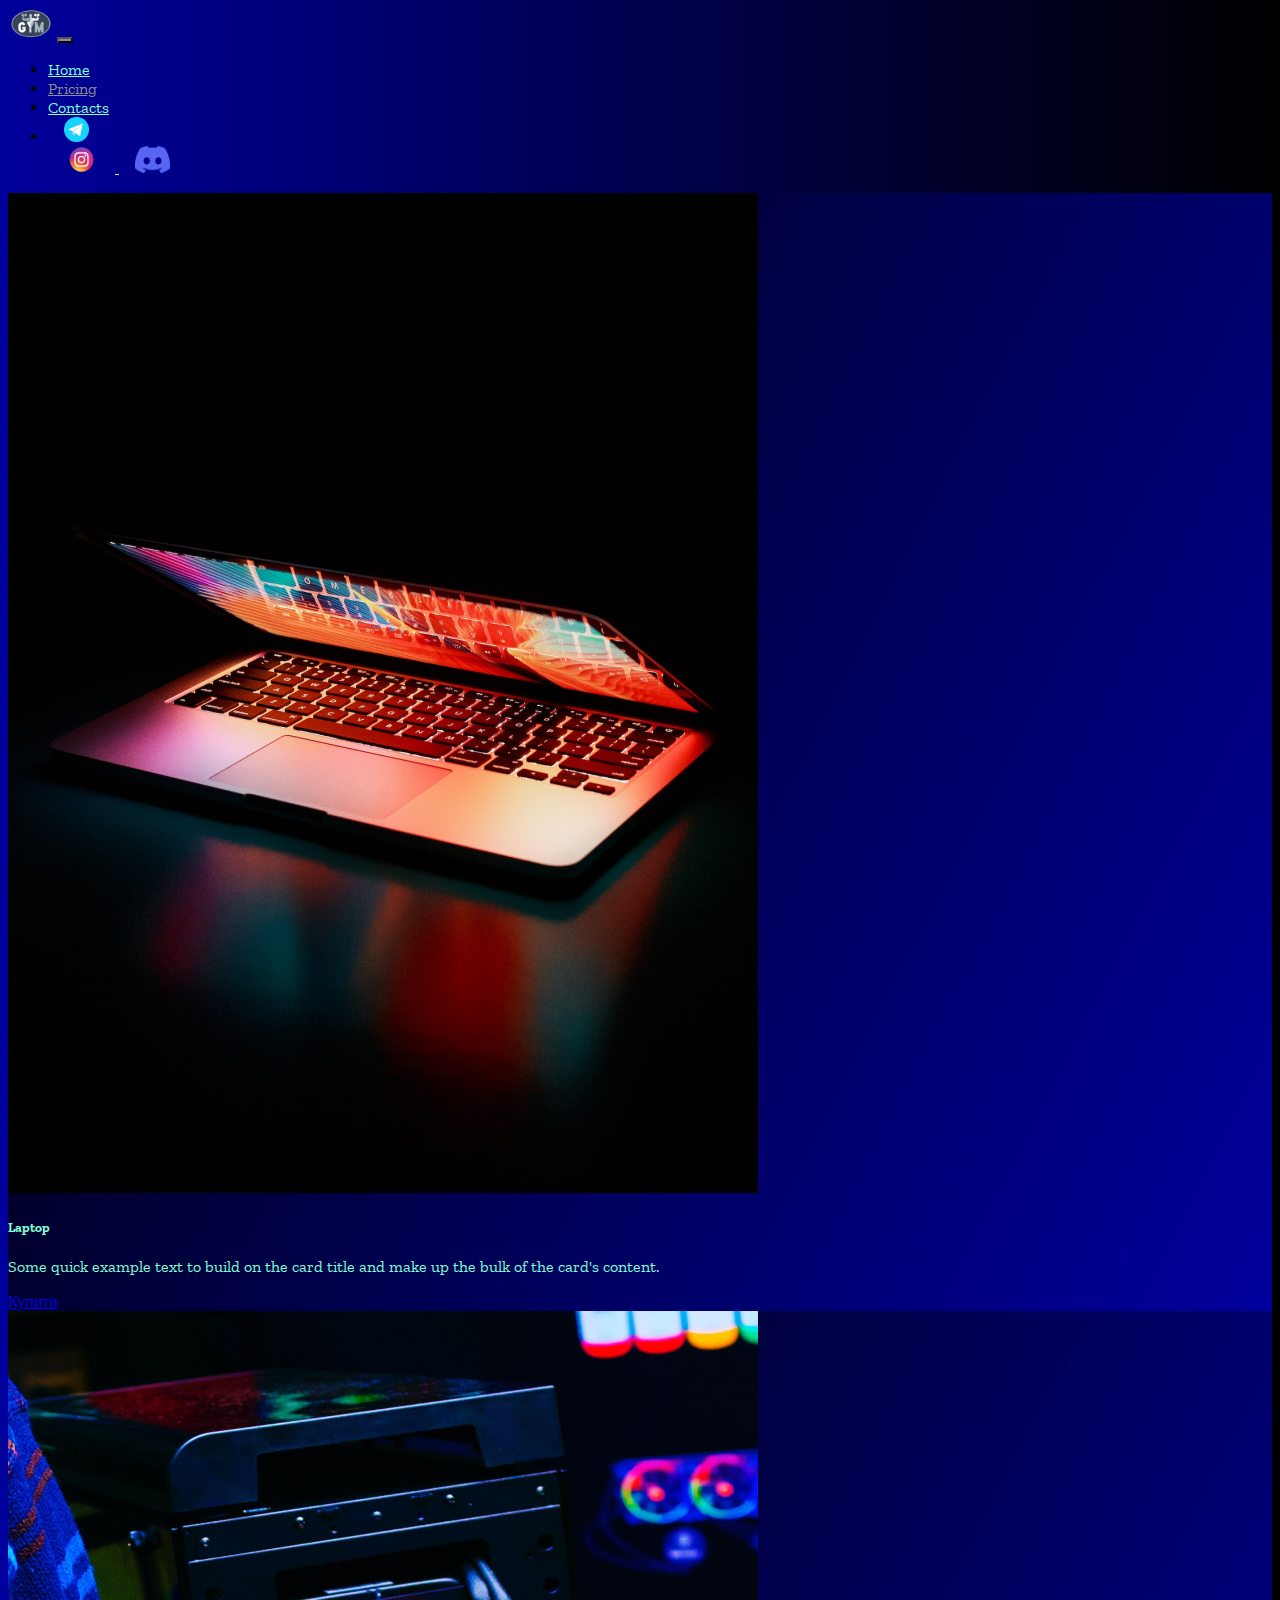
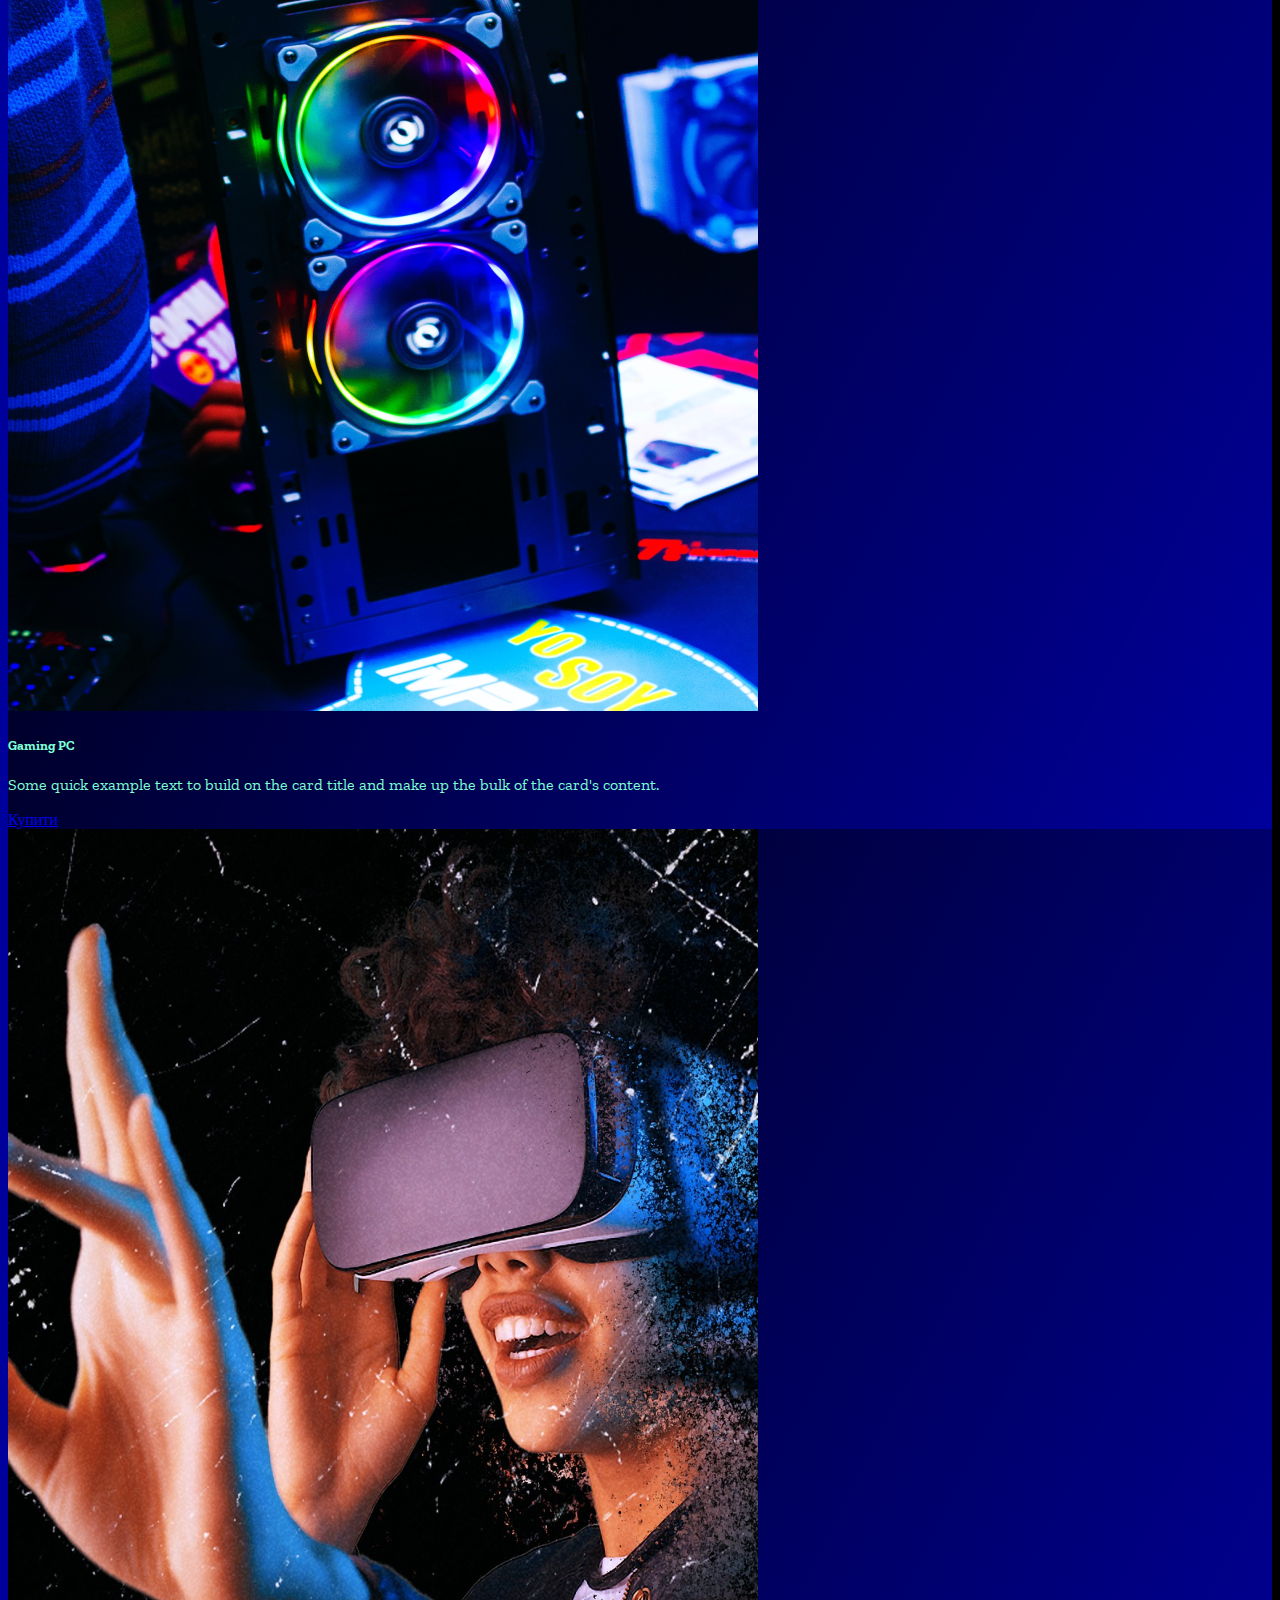
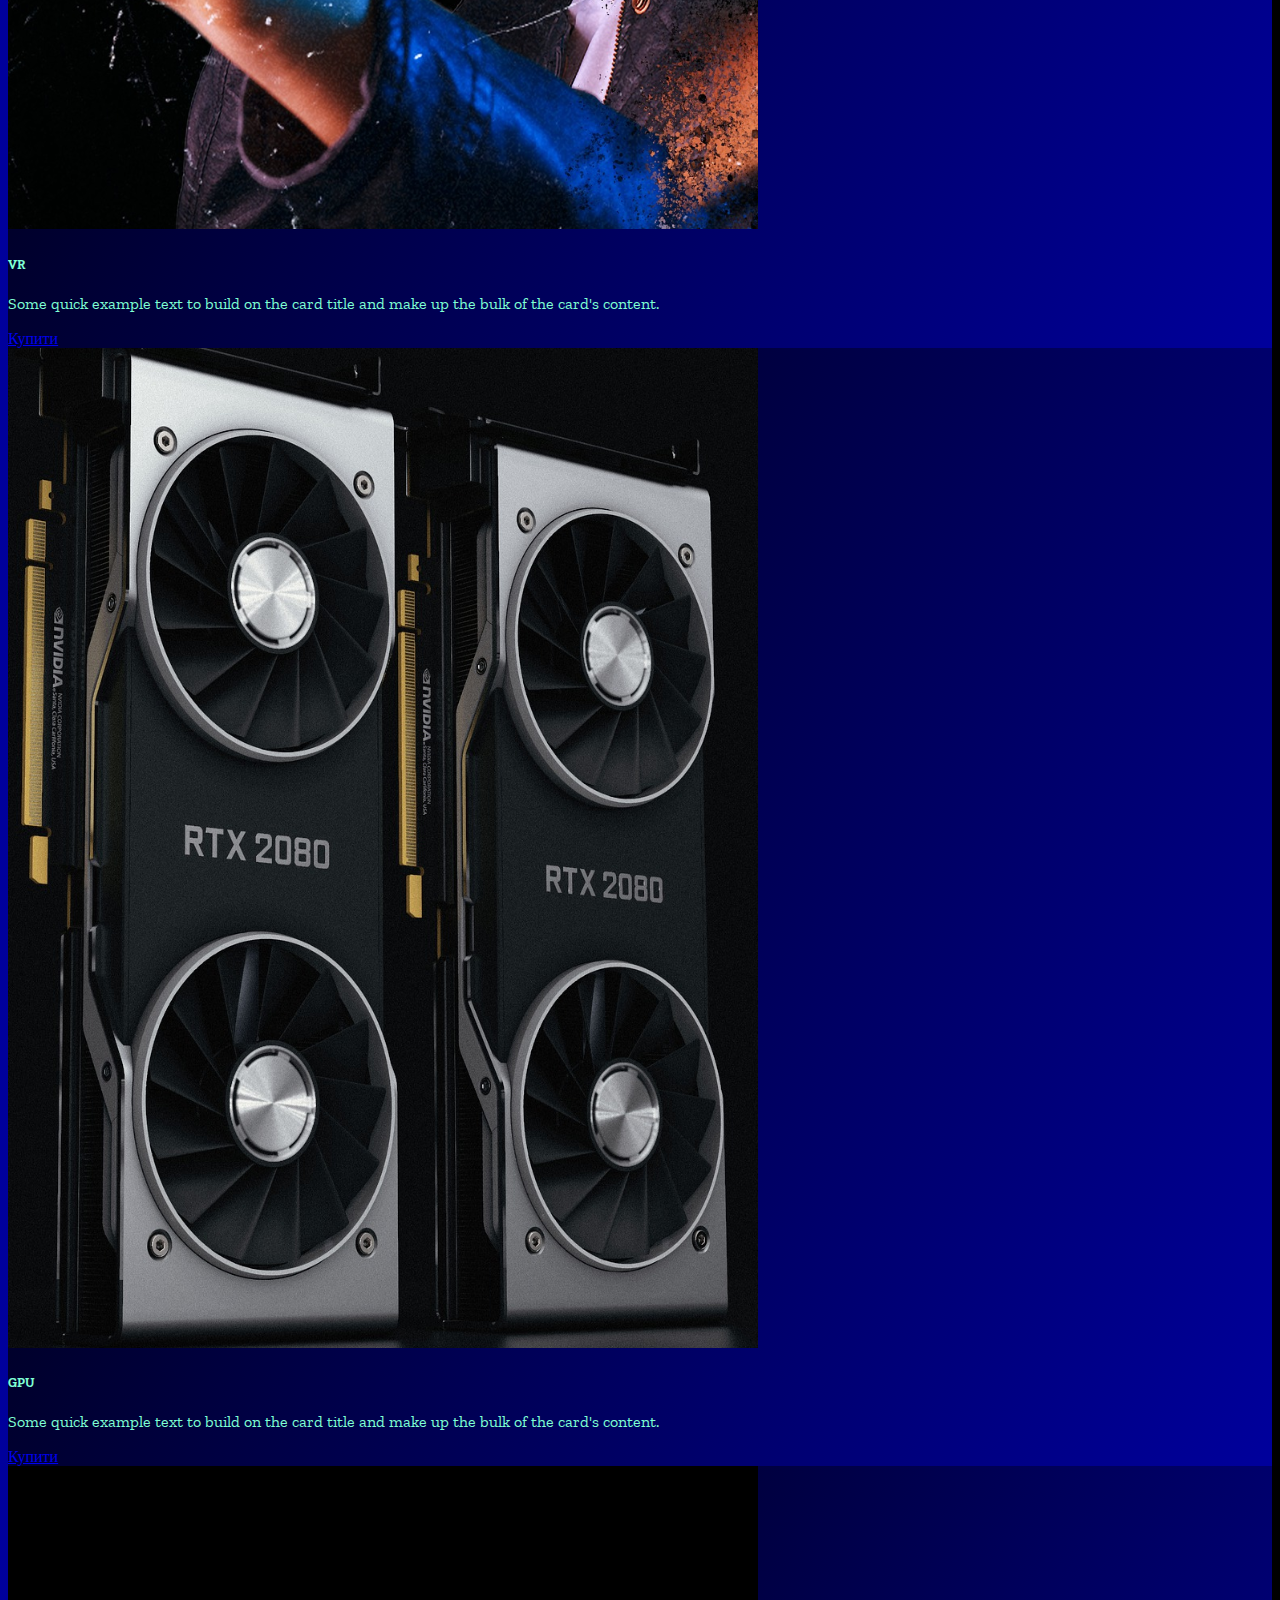
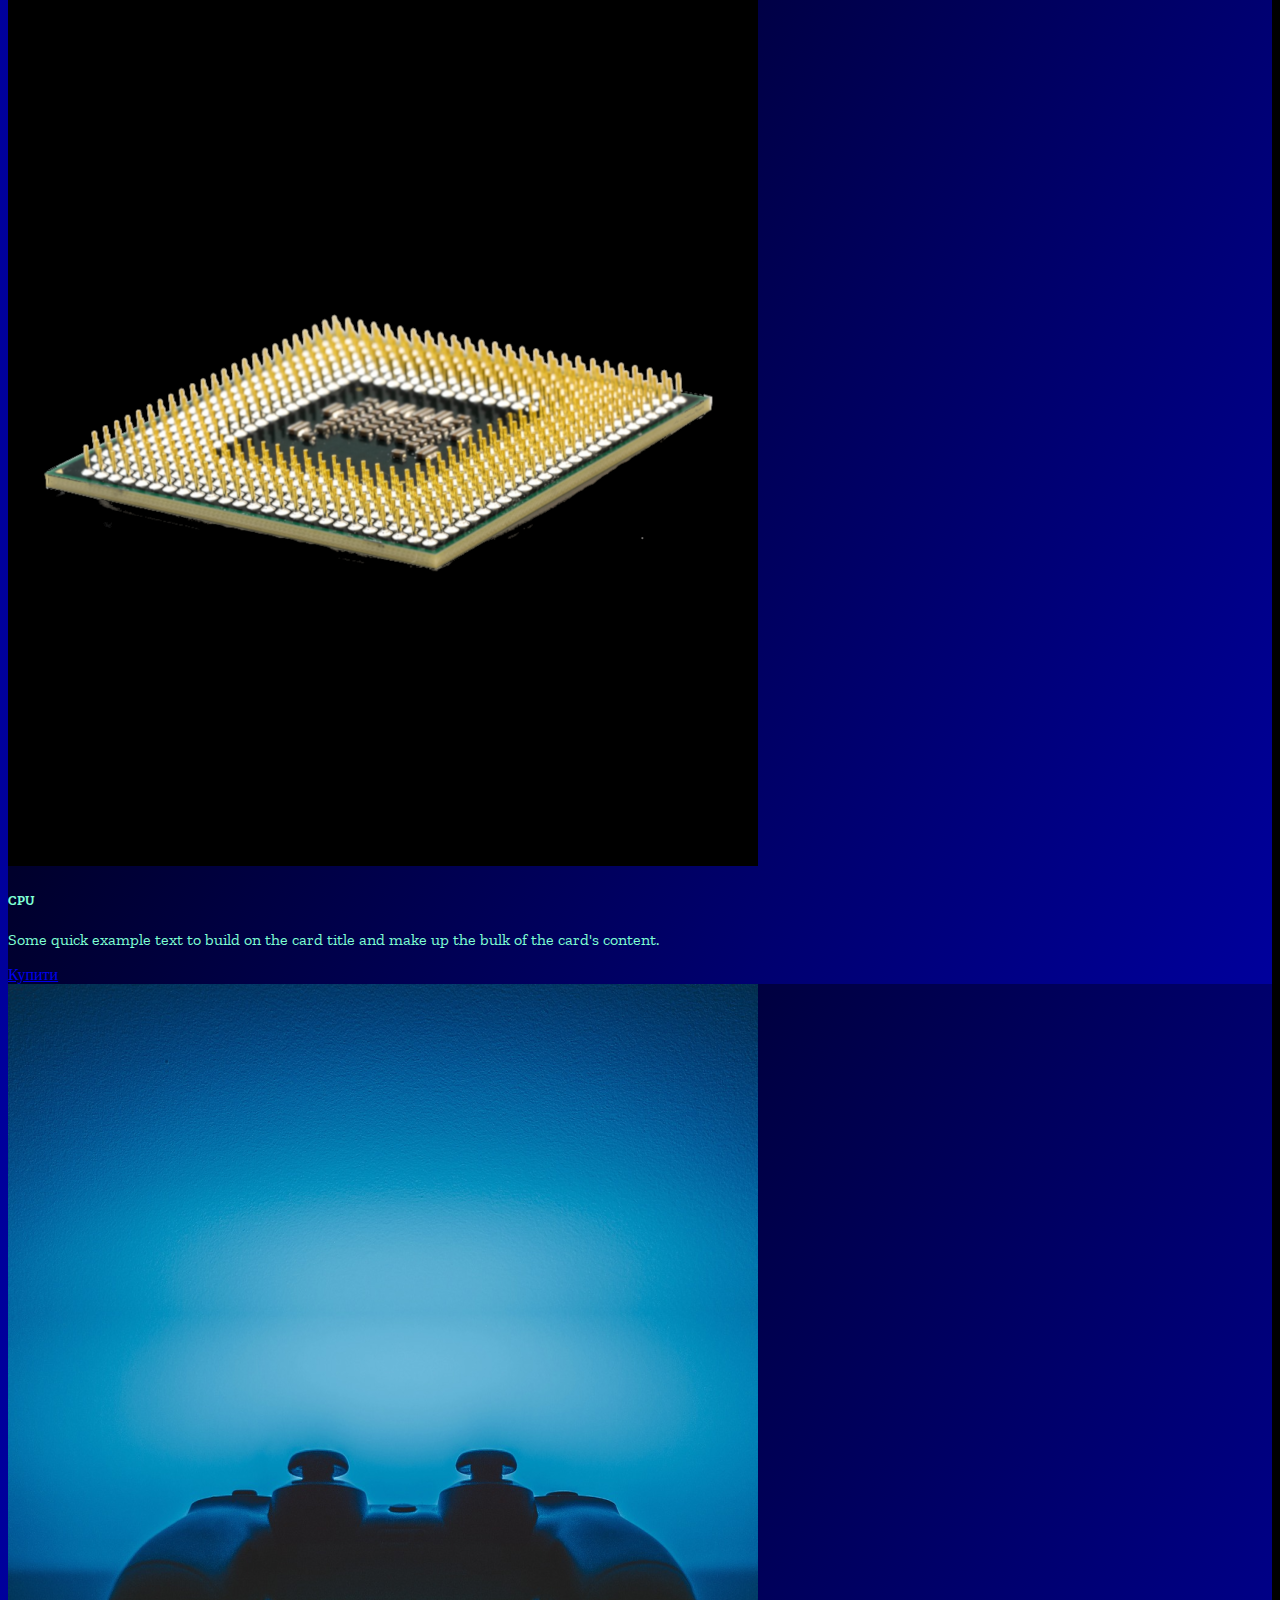
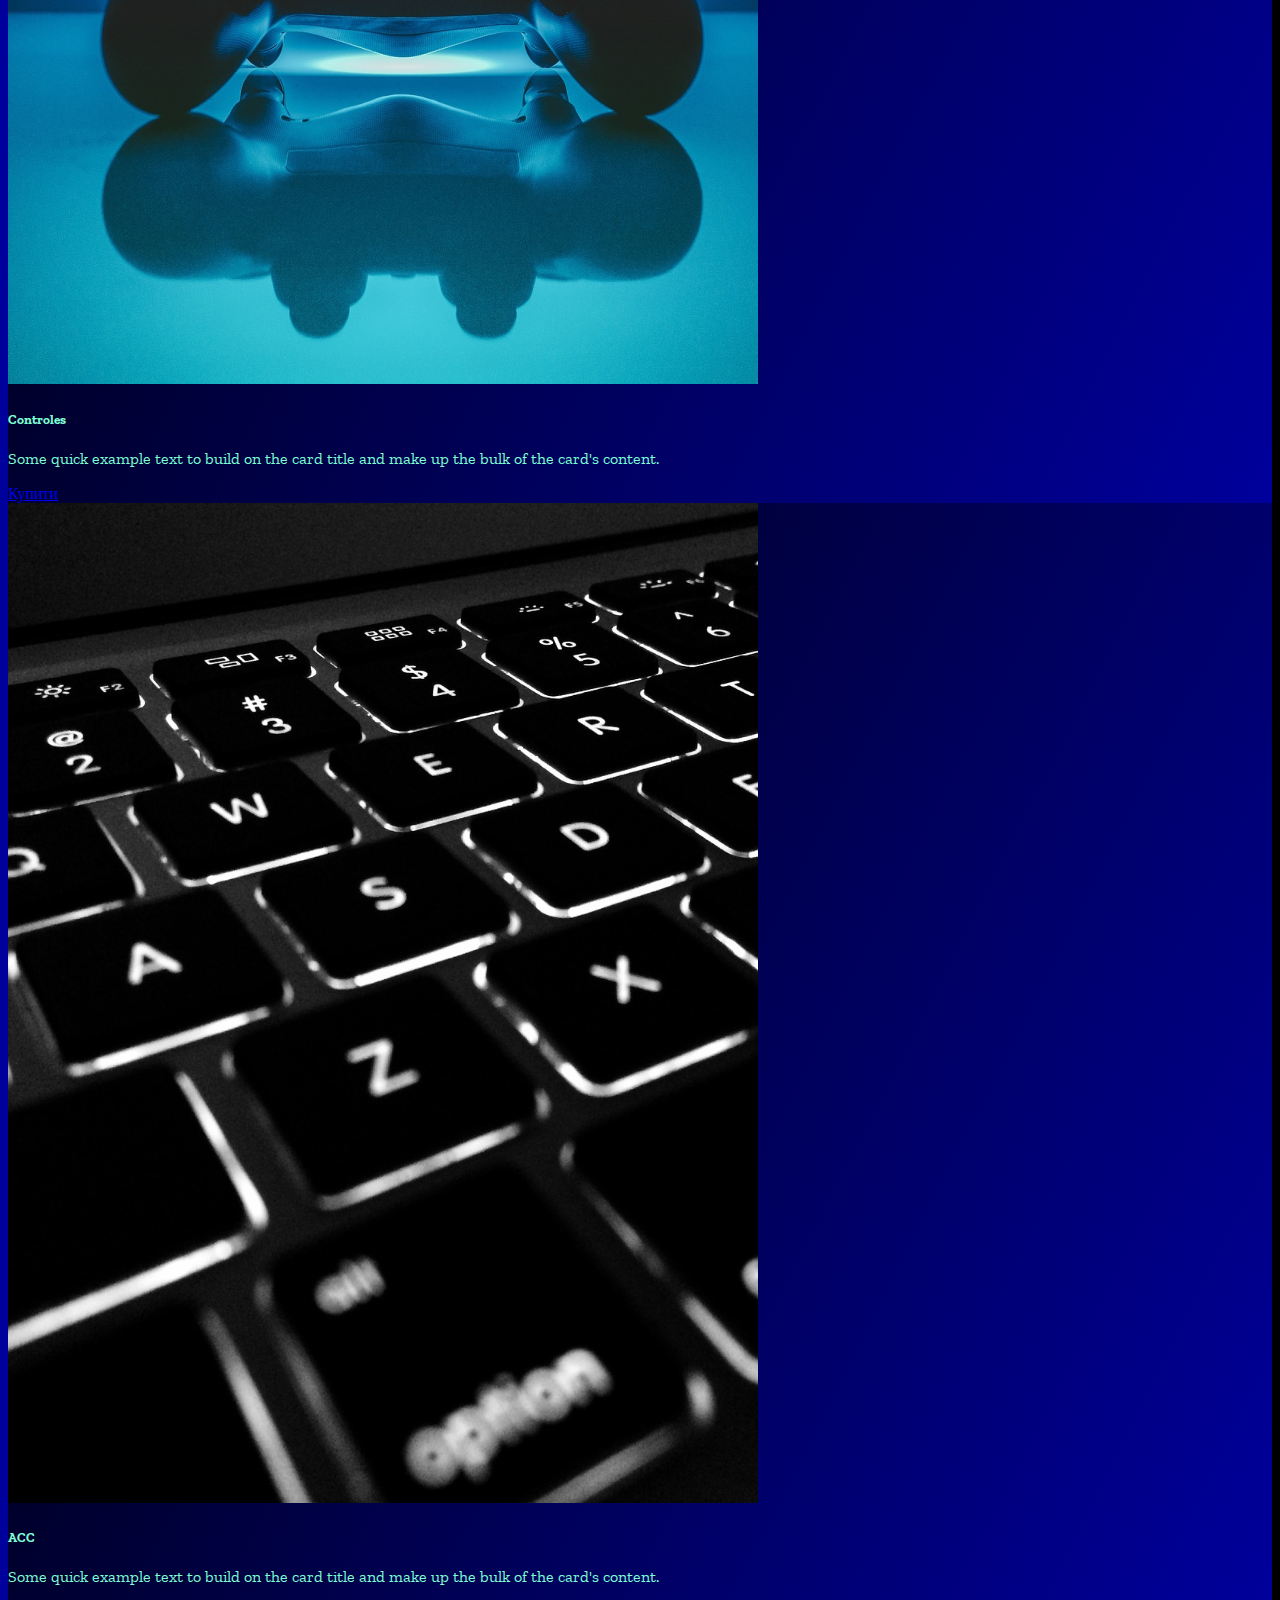
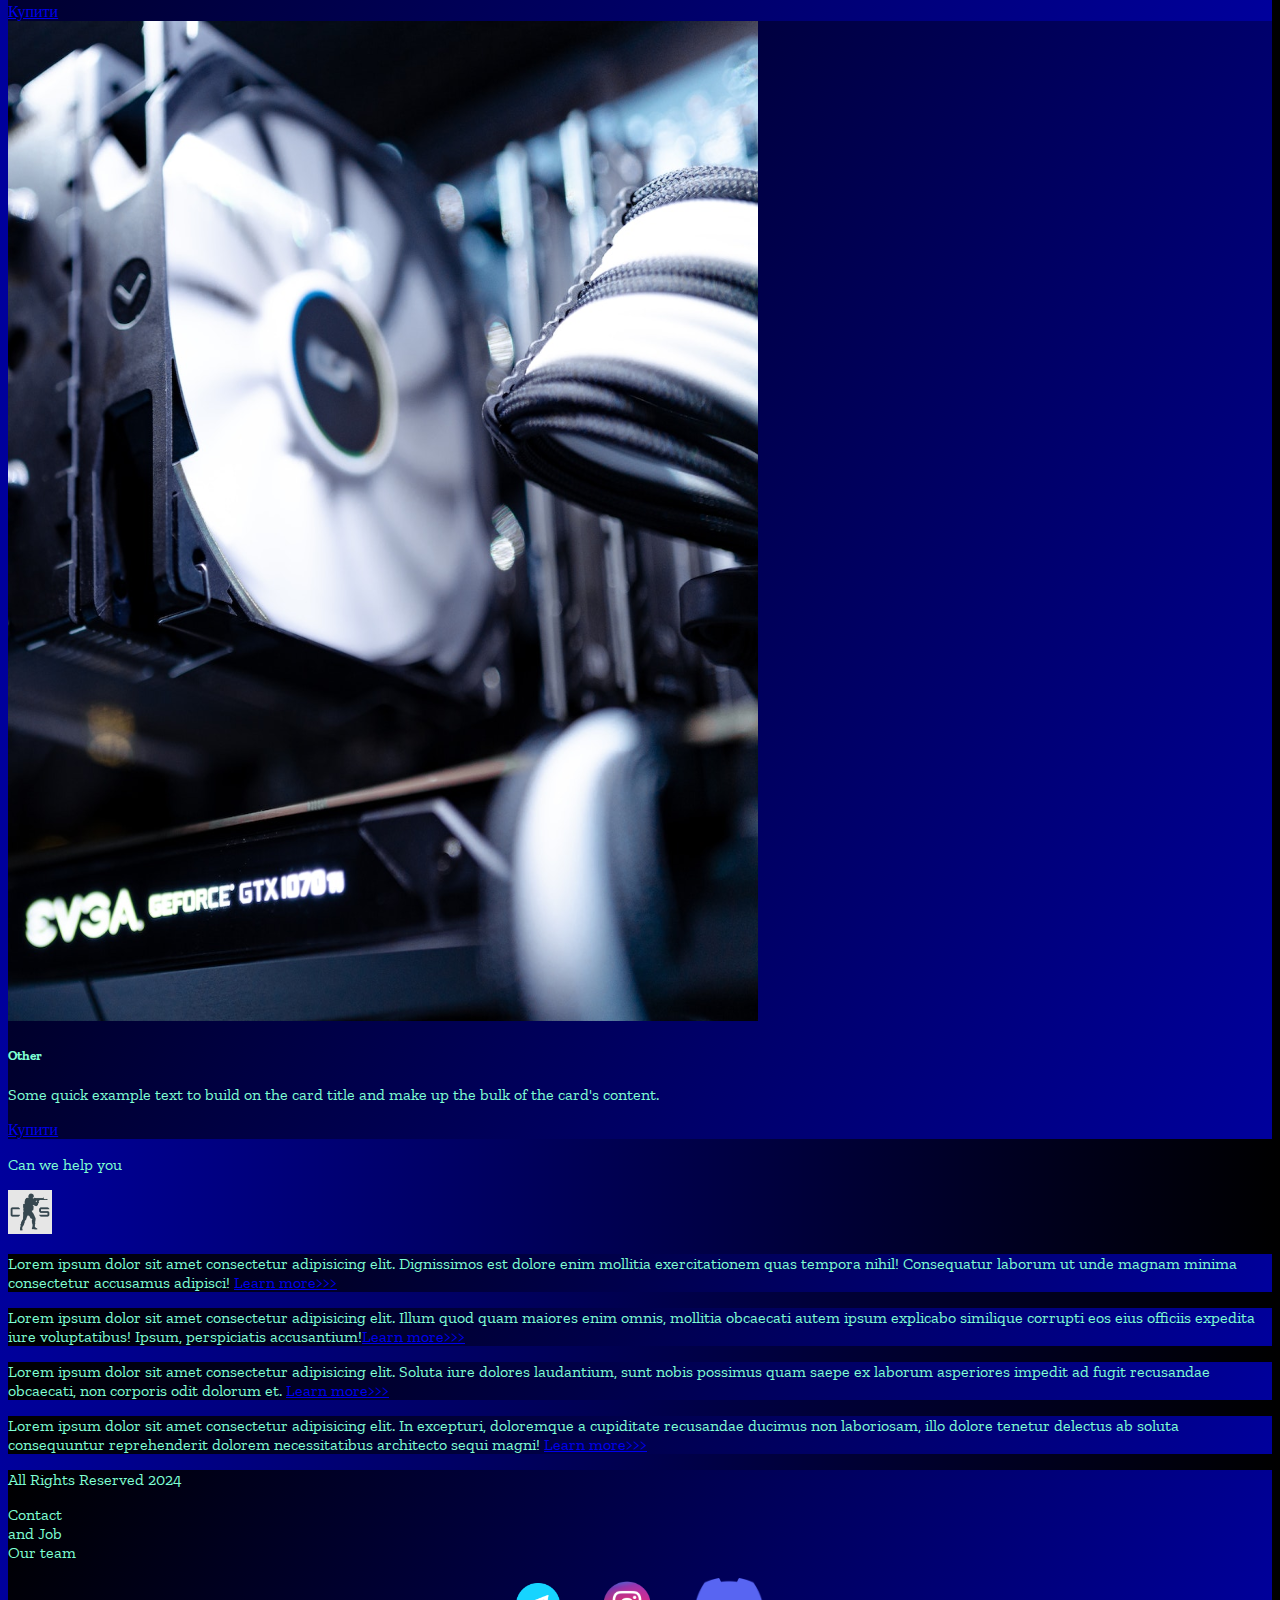
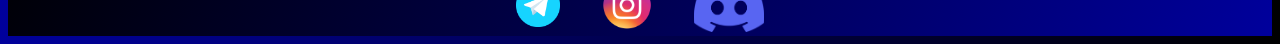
<file: pricing.html>
<!DOCTYPE html>
<html lang="en">
  <head>
    <meta charset="UTF-8" />
    <meta name="viewport" content="width=device-width, initial-scale=1.0" />
    <title>GYM</title>
    <link
      href="https://cdn.jsdelivr.net/npm/bootstrap@5.3.2/dist/css/bootstrap.min.css"
      rel="stylesheet"
      integrity="sha384-T3c6CoIi6uLrA9TneNEoa7RxnatzjcDSCmG1MXxSR1GAsXEV/Dwwykc2MPK8M2HN"
      crossorigin="anonymous"
    />
    <script
      src="https://cdn.jsdelivr.net/npm/@popperjs/core@2.11.8/dist/umd/popper.min.js"
      integrity="sha384-I7E8VVD/ismYTF4hNIPjVp/Zjvgyol6VFvRkX/vR+Vc4jQkC+hVqc2pM8ODewa9r"
      crossorigin="anonymous"
    ></script>
    <script
      src="https://cdn.jsdelivr.net/npm/bootstrap@5.3.2/dist/js/bootstrap.min.js"
      integrity="sha384-BBtl+eGJRgqQAUMxJ7pMwbEyER4l1g+O15P+16Ep7Q9Q+zqX6gSbd85u4mG4QzX+"
      crossorigin="anonymous"
    ></script>
    <link rel="stylesheet" href="source/styles/style.css" />
  </head>
  <body>
    <header>
      <nav
        class="navbar navbar-expand-lg bg-body-tertiary"
        data-bs-theme="dark"
      >
        <div class="container-fluid">
          <a class="navbar-brand" href="/"
            ><img src="source/files/GYM.png" alt=""
          /></a>
          <button
            class="navbar-toggler"
            type="button"
            data-bs-toggle="collapse"
            data-bs-target="#navbarNav"
            aria-controls="navbarNav"
            aria-expanded="false"
            aria-label="Toggle navigation"
          >
            <span class="navbar-toggler-icon"></span>
          </button>
          <div class="collapse navbar-collapse" id="navbarNav">
            <ul class="navbar-nav">
              <li class="nav-item">
                <a class="nav-link" aria-current="page" href="/"
                  >Home</a
                >
              </li>
              <li class="nav-item">
                <a class="nav-link active" href="#">Pricing</a>
              </li>
              <li class="nav-item">
                <a class="nav-link" href="pricing.html">Contacts</a>
              </li>
              <li class="nav-item">
                <a class="nav-link" href="https://t.me/+9jTsDDMhn3tiYzNi" target="_blank">
                  <img style="width: 25px; margin-inline: 1em;" src="source/files/tg.png" alt="">
                </a>
              </li>
              <a class="nav-link" href="https://www.instagram.com/flip23434/" target="_blank">
                <img style="width: 35px; margin-inline: 1em;" src="source/files/insta.png" alt="">
              </a>
            </li>
          </li>
          <a class="nav-link" href="https://discord.gg/CeEfu5dkWT" target="_blank">
            <img style="width: 35px; margin-inline: 1em;" src="source/files/discord.png" alt="">
          </a>
        </li>
            </ul>
          </div>
        </div>
      </nav>
    </header>
    <section>
      <div class="container-fluid mt-4">
        <div class="row">
          <div class="col-lg-1"></div>

          <div class="col-lg-8 col-md-12">
            <div class="row">
              <div class="col-lg-4 col-md-6 mt-4">
                <div class="card">
                  <img
                    src="source/images/laptop.png"
                    class="card-img-top"
                    alt="laptop"
                  />
                  <div class="card-body">
                    <h5 class="card-title">Laptop</h5>
                    <p class="card-text">
                      Some quick example text to build on the card title and
                      make up the bulk of the card's content.
                    </p>
                    <a href="#" class="btn btn-primary">Купити</a>
                  </div>
                </div>
              </div>
              <div class="col-lg-4 col-md-6 mt-4">
                <div class="card">
                  <img
                    src="source/images/gaming pc.png"
                    class="card-img-top"
                    alt="Game"
                  />
                  <div class="card-body">
                    <h5 class="card-title">Gaming PC</h5>
                    <p class="card-text">
                      Some quick example text to build on the card title and
                      make up the bulk of the card's content.
                    </p>
                    <a href="#" class="btn btn-primary">Купити</a>
                  </div>
                </div>
              </div>
              <div class="col-lg-4 col-md-6 mt-4">
                <div class="card">
                  <img
                    src="source/images/vr.png"
                    class="card-img-top"
                    alt="VR"
                  />
                  <div class="card-body">
                    <h5 class="card-title">VR</h5>
                    <p class="card-text">
                      Some quick example text to build on the card title and
                      make up the bulk of the card's content.
                    </p>
                    <a href="#" class="btn btn-primary">Купити</a>
                  </div>
                </div>
              </div>
              <div class="col-lg-4 col-md-6 mt-4">
                <div class="card">
                  <img
                    src="source/images/gpu.png"
                    class="card-img-top"
                    alt="GPU"
                  />
                  <div class="card-body">
                    <h5 class="card-title">GPU</h5>
                    <p class="card-text">
                      Some quick example text to build on the card title and
                      make up the bulk of the card's content.
                    </p>
                    <a href="#" class="btn btn-primary">Купити</a>
                  </div>
                </div>
              </div>
              <div class="col-lg-4 col-md-6 mt-4">
                <div class="card">
                  <img
                    src="source/images/cpu.png"
                    class="card-img-top"
                    alt="CPU"
                  />
                  <div class="card-body">
                    <h5 class="card-title">CPU</h5>
                    <p class="card-text">
                      Some quick example text to build on the card title and
                      make up the bulk of the card's content.
                    </p>
                    <a href="#" class="btn btn-primary">Купити</a>
                  </div>
                </div>
              </div>
              <div class="col-lg-4 col-md-6 mt-4">
                <div class="card">
                  <img
                    src="source/images/controller.png"
                    class="card-img-top"
                    alt="Contreller"
                  />
                  <div class="card-body">
                    <h5 class="card-title">Controles</h5>
                    <p class="card-text">
                      Some quick example text to build on the card title and
                      make up the bulk of the card's content.
                    </p>
                    <a href="#" class="btn btn-primary">Купити</a>
                  </div>
                </div>
              </div>
              <div class="col-lg-4 col-md-6 mt-4">
                <div class="card">
                  <img
                    src="source/images/acc.png"
                    class="card-img-top"
                    alt="acc"
                  />
                  <div class="card-body">
                    <h5 class="card-title">ACC</h5>
                    <p class="card-text">
                      Some quick example text to build on the card title and
                      make up the bulk of the card's content.
                    </p>
                    <a href="#" class="btn btn-primary">Купити</a>
                  </div>
                </div>
              </div>
              <div class="col-lg-4 col-md-6 mt-4">
                <div class="card">
                  <img
                    src="source/images/other.png"
                    class="card-img-top"
                    alt="Other"
                  />
                  <div class="card-body">
                    <h5 class="card-title">Other</h5>
                    <p class="card-text">
                      Some quick example text to build on the card title and
                      make up the bulk of the card's content.
                    </p>
                    <a href="#" class="btn btn-primary">Купити</a>
                  </div>
                </div>
              </div>
            </div>
            <div class="col-lg-12 col-md-12 text-center mt-4">
          <p>Can we help you</p>
            </div>
            <div class="col-lg-12 col-md-12 text-center">
              <img class="css-anim" style="width: 44px;" src="source/files/css1.png" alt="">
                </div>
          </div>

          <div class="col-lg-3 col-md-12w">
            <div class="row px-2">
              <div class="col-lg-12 sidebar my-4">
                <p>
                  Lorem ipsum dolor sit amet consectetur adipisicing elit.
                  Dignissimos est dolore enim mollitia exercitationem quas
                  tempora nihil! Consequatur laborum ut unde magnam minima
                  consectetur accusamus adipisci! <a href="#">Learn more>>></a>
                </p>
              </div>
              <div class="col-lg-12 sidebar my-4">
                <p>
                  Lorem ipsum dolor sit amet consectetur adipisicing elit. Illum
                  quod quam maiores enim omnis, mollitia obcaecati autem ipsum
                  explicabo similique corrupti eos eius officiis expedita iure
                  voluptatibus! Ipsum, perspiciatis accusantium!<a href="#"
                    >Learn more>>></a
                  >
                </p>
              </div>
              <div class="col-lg-12 sidebar my-4">
                <p>
                  Lorem ipsum dolor sit amet consectetur adipisicing elit.
                  Soluta iure dolores laudantium, sunt nobis possimus quam saepe
                  ex laborum asperiores impedit ad fugit recusandae obcaecati,
                  non corporis odit dolorum et. <a href="#">Learn more>>></a>
                </p>
              </div>
              <div class="col-lg-12 sidebar my-4">
                <p>
                  Lorem ipsum dolor sit amet consectetur adipisicing elit. In
                  excepturi, doloremque a cupiditate recusandae ducimus non
                  laboriosam, illo dolore tenetur delectus ab soluta
                  consequuntur reprehenderit dolorem necessitatibus architecto
                  sequi magni! <a href="#">Learn more>>></a>
                </p>
              </div>
            </div>
          </div>
        </div>
      </div>
    </section>

    <footer class="mt-4">
      <div class="container-fliud">
        <div class="row">
          <div class="col-lg-4 col-md-12 footer-text text-center">
            <p>All Rights Reserved 2024</p>
          </div>
          <div class="col-lg-4 col-md-12 footer-text text-center">
            <p>Contact<br />and Job<br />Our team</p>
          </div>
          <div class="col-lg-4 col-md-12 media-links">
            <a href="https://t.me/+9jTsDDMhn3tiYzNi" target="_blank"
              ><img
                style="width: 44px; margin-inline: 1em"
                src="source/files/tg.png"
                alt=""
            /></a>
            <a href="https://www.instagram.com/flip23434/" target="_blank"
              ><img
                style="width: 70px; margin-inline: 1em"
                src="source/files/insta.png"
                alt=""
            /></a>
            <a href="https://discord.gg/CeEfu5dkWT" target="_blank"><img style="width: 70px; margin-inline: 1em;" src="source/files/discord.png" alt=""></a>
          </div>
        </div>
      </div>
    </footer>
  </body>
</html>
</file>
<file: source/styles/style.css>
@import url(https://fonts.googleapis.com/css?family=ZillaSlab&display=swap);

body {
  font-family: ZillaSlab, serif;
  background: linear-gradient(90deg, #00009c 0%, #000000 100%);
}

p {
  color: aquamarine;
}

.nav-link {
  color: aquamarine;
}

.navbar-nav .nav-link.active {
  color: rgb(143, 142, 142);
}

.navbar-brand img {
  width: 45px;
}

.navbar-toggler {
  background-color: rgb(143, 142, 142);
}

.sidebar {
  color: aquamarine;
  background: linear-gradient(297deg, #00009c 0%, #000000 100%);
}

.card {
  background: linear-gradient(297deg, #00009c 0%, #000000 100%);
  color: aquamarine;
}

footer,
.btn-outline-primary {
  background: linear-gradient(297deg, #00009c 0%, #000000 100%);
}

.media-links {
  display: flex;
  justify-content: center;
  align-items: center;
}

.slide-text,
.footer-text {
  color: aquamarine;
  margin: auto auto;
}

.carousel-item .slide-text {
  opacity: 0;
  transform: translateX(50px);
  transition: all 0.5s ease-in-out;
}

.carousel-item.active .slide-text {
  opacity: 1;
  transform: translateX(0);
}

.carousel-item img {
  opacity: 0;
  max-width: 100%;
  transform: scale(0.9);
  transition: all 0.5s ease-in-out;
}

.carousel-item.active img {
  opacity: 1;
  max-width: 100%;
  transform: scale(1);
}

.css-anim {
  animation: call 2s ease 0s infinite normal forwards;
}

@keyframes call {
  0%,
  100% {
    transform: translateX(0%);
    transform-origin: 50% 50%;
  }

  15% {
    transform: translateX(-30px) rotate(-6deg);
  }

  30% {
    transform: translateX(15px) rotate(6deg);
  }

  45% {
    transform: translateX(-15px) rotate(-3.6deg);
  }

  60% {
    transform: translateX(9px) rotate(2.4deg);
  }

  75% {
    transform: translateX(-6px) rotate(-1.2deg);
  }
}

@media (max-width: 755px) {
  .carousel-indecators {
    display: none;
  }
}
</file>
